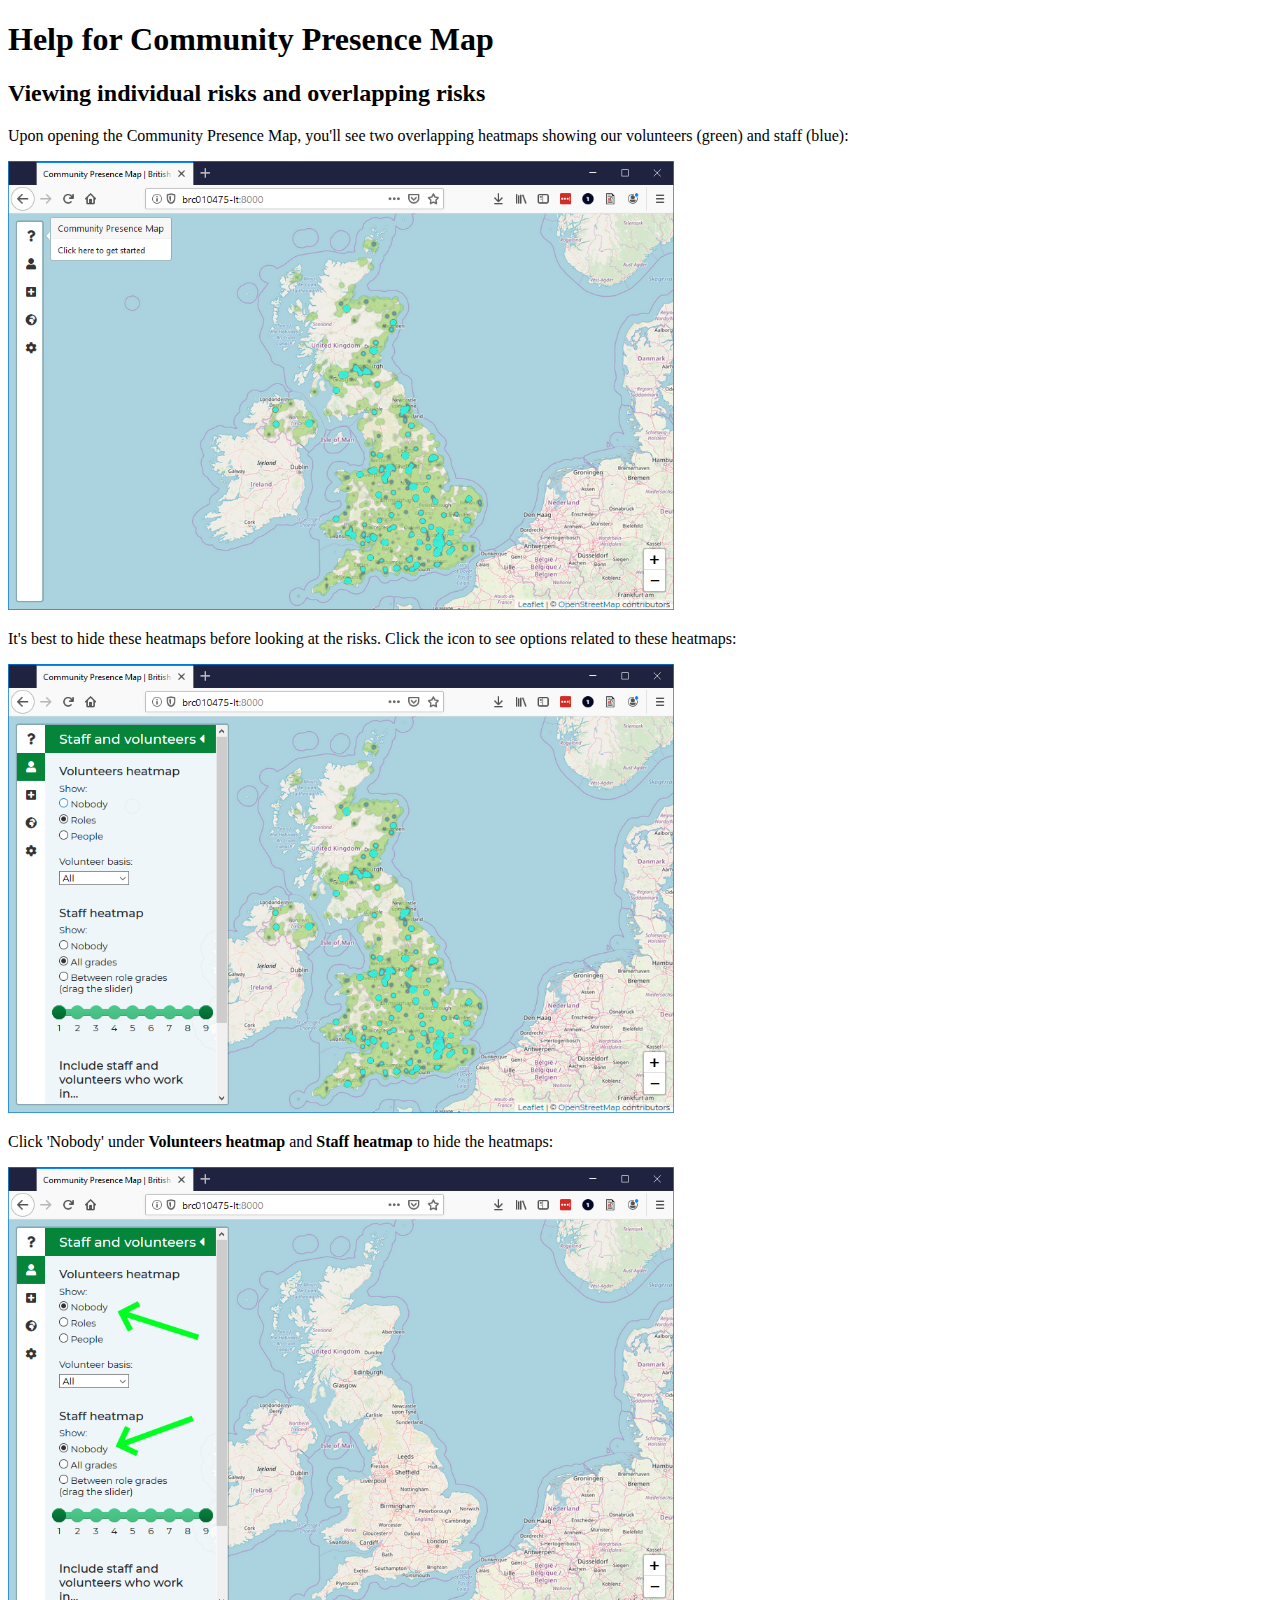
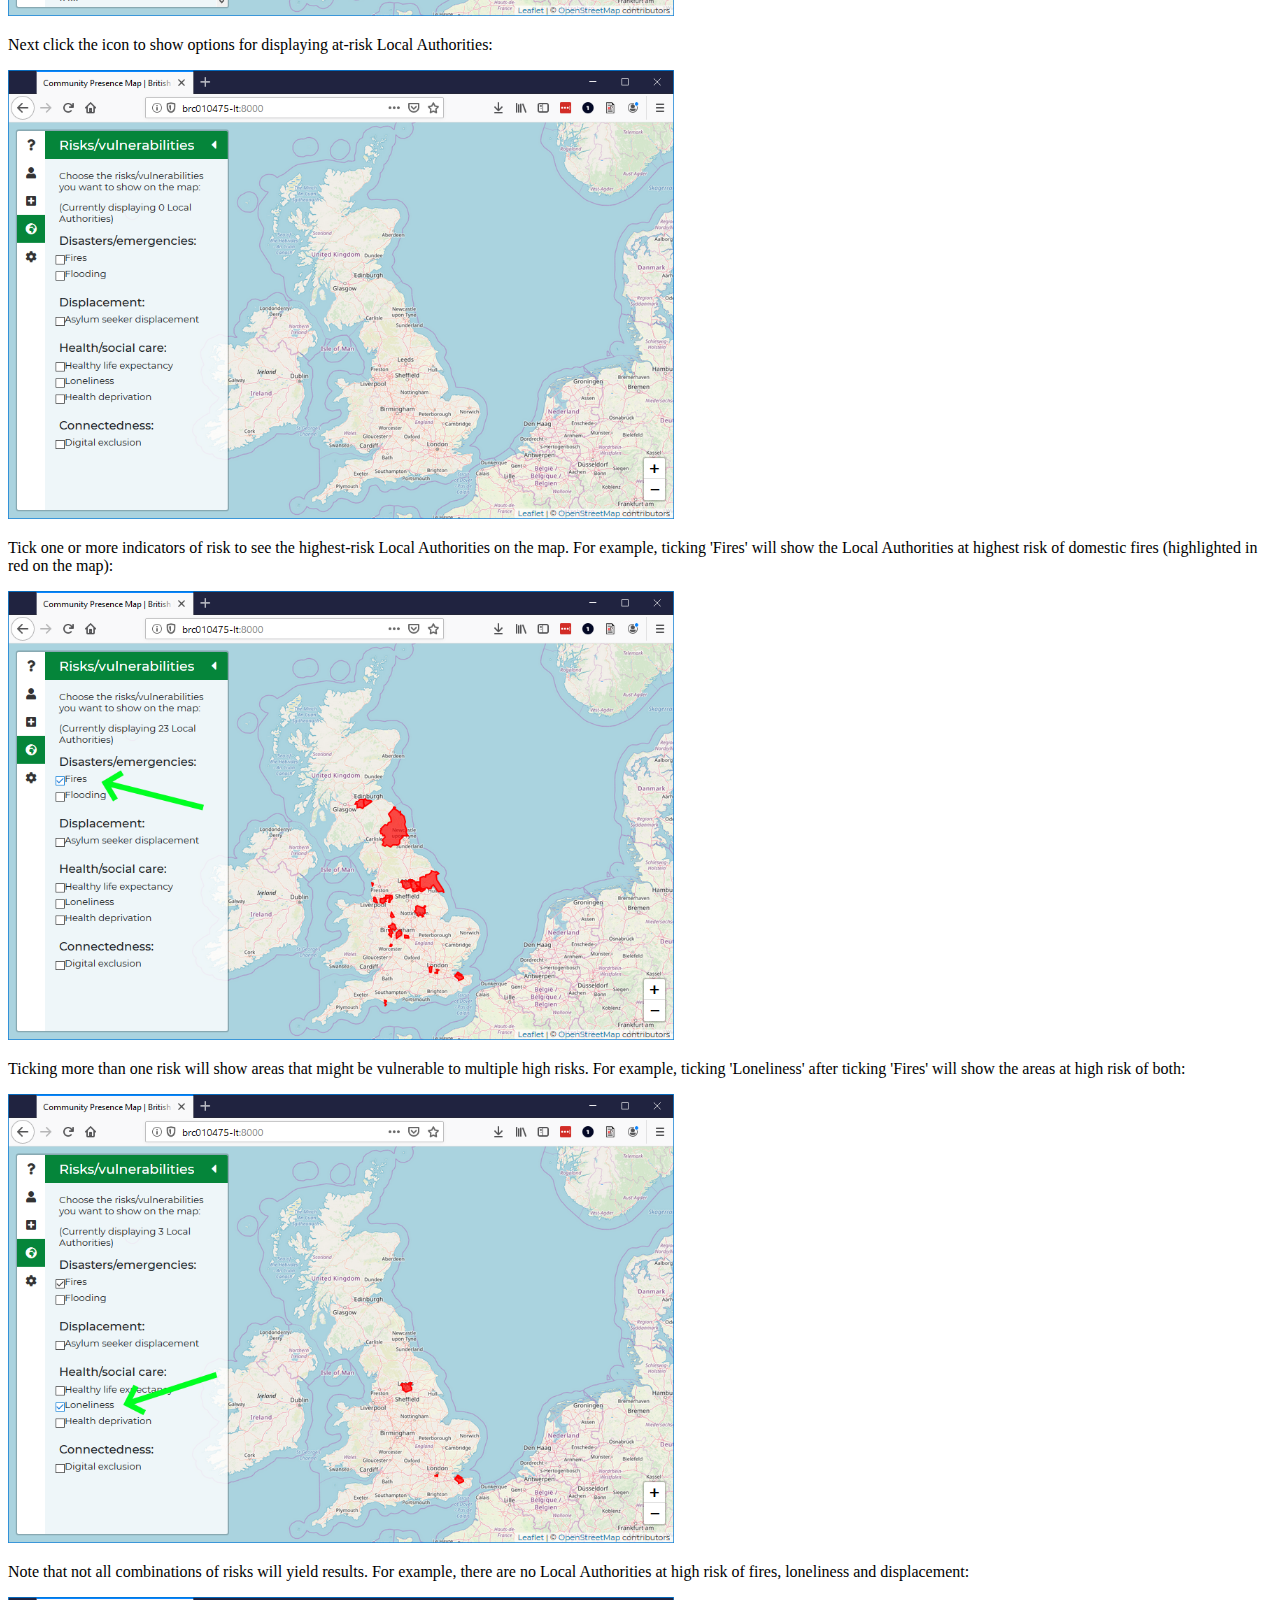
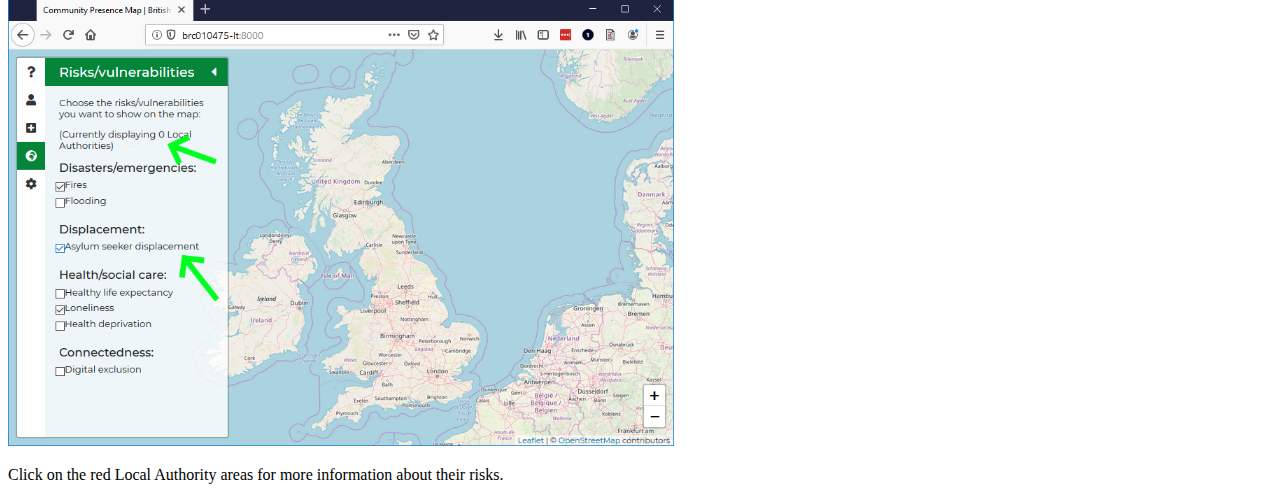
<file: help.html>
<!DOCTYPE html>
<html lang="en">
<head>
    <meta charset="UTF-8">
    <meta name="viewport" content="width=device-width, initial-scale=1, shrink-to-fit=no">

    <!-- Google Tag Manager -->
	<script>(function(w,d,s,l,i){w[l]=w[l]||[];w[l].push({'gtm.start':
	new Date().getTime(),event:'gtm.js'});var f=d.getElementsByTagName(s)[0],
	j=d.createElement(s),dl=l!='dataLayer'?'&l='+l:'';j.async=true;j.src=
	'https://www.googletagmanager.com/gtm.js?id='+i+dl;f.parentNode.insertBefore(j,f);
	})(window,document,'script','dataLayer','GTM-N96SR2');</script>
	<!-- End Google Tag Manager -->

    <title>Help | Community Presence Map | British Red Cross</title>

    <!--[if lte IE 8]><script type="text/javascript" src="js/excanvas.js"></script><![endif]-->

    <link rel="stylesheet" href="https://stackpath.bootstrapcdn.com/bootstrap/4.1.3/css/bootstrap.min.css" integrity="sha384-MCw98/SFnGE8fJT3GXwEOngsV7Zt27NXFoaoApmYm81iuXoPkFOJwJ8ERdknLPMO" crossorigin="anonymous">
    <link rel="stylesheet" href="https://use.fontawesome.com/releases/v5.2.0/css/all.css" integrity="sha384-hWVjflwFxL6sNzntih27bfxkr27PmbbK/iSvJ+a4+0owXq79v+lsFkW54bOGbiDQ" crossorigin="anonymous">
</head>
<body>
    <h1>Help for Community Presence Map</h1>
    <h2>Viewing individual risks and overlapping risks</h2>
    <p>Upon opening the Community Presence Map, you'll see two overlapping heatmaps showing our volunteers (green) and staff (blue):</p>
    <p><img src="images/help/risks1.png" width="666" height="449"/></p>
    <p>It's best to hide these heatmaps before looking at the risks. Click the <i class="fa fa-user"></i> icon to see options related to these heatmaps:</p>
    <p><img src="images/help/risks2.png" width="666" height="449"/></p>
    <p>Click 'Nobody' under <b>Volunteers heatmap</b> and <b>Staff heatmap</b> to hide the heatmaps:</p>
    <p><img src="images/help/risks3.png" width="666" height="449"/></p>
    <p>Next click the <i class="fa fa-globe-africa"></i> icon to show options for displaying at-risk Local Authorities:</p>
    <p><img src="images/help/risks4.png" width="666" height="449"/></p>
    <p>Tick one or more indicators of risk to see the highest-risk Local Authorities on the map. For example, ticking 'Fires' will show the Local Authorities at highest risk of domestic fires (highlighted in red on the map):</p>
    <p><img src="images/help/risks5.png" width="666" height="449"/></p>
    <p>Ticking more than one risk will show areas that might be vulnerable to multiple high risks. For example, ticking 'Loneliness' after ticking 'Fires' will show the areas at high risk of both:</p>
    <p><img src="images/help/risks6.png" width="666" height="449"/></p>
    <p>Note that not all combinations of risks will yield results. For example, there are no Local Authorities at high risk of fires, loneliness and displacement:</p>
    <p><img src="images/help/risks7.png" width="666" height="449"/></p>
    <p>Click on the red Local Authority areas for more information about their risks.</p>

    <script src="https://code.jquery.com/jquery-3.3.1.slim.min.js" integrity="sha384-q8i/X+965DzO0rT7abK41JStQIAqVgRVzpbzo5smXKp4YfRvH+8abtTE1Pi6jizo" crossorigin="anonymous"></script>
    <script src="https://cdnjs.cloudflare.com/ajax/libs/popper.js/1.14.3/umd/popper.min.js" integrity="sha384-ZMP7rVo3mIykV+2+9J3UJ46jBk0WLaUAdn689aCwoqbBJiSnjAK/l8WvCWPIPm49" crossorigin="anonymous"></script>
    <script src="https://stackpath.bootstrapcdn.com/bootstrap/4.1.3/js/bootstrap.min.js" integrity="sha384-ChfqqxuZUCnJSK3+MXmPNIyE6ZbWh2IMqE241rYiqJxyMiZ6OW/JmZQ5stwEULTy" crossorigin="anonymous"></script>
</body>
</html>
</file>
